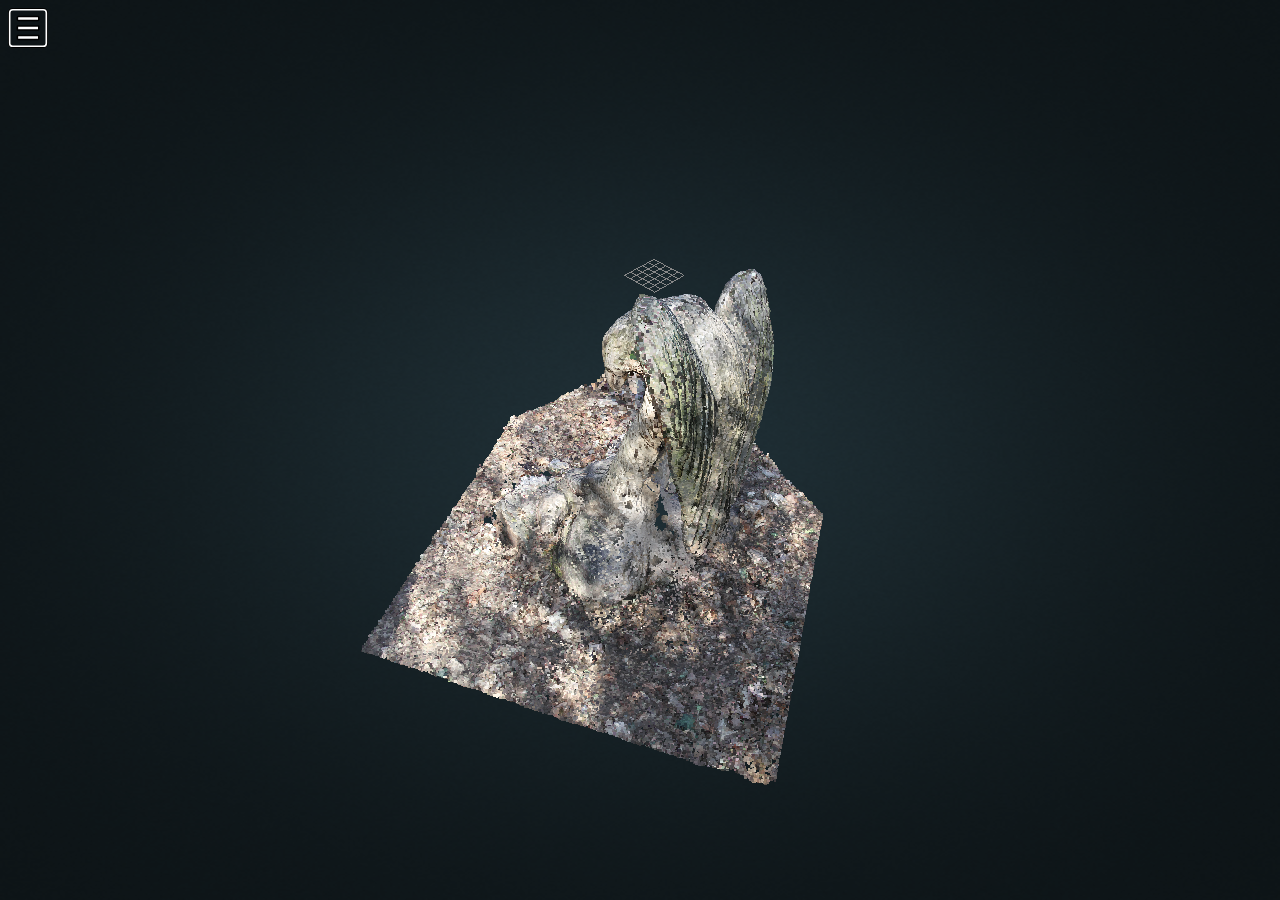
<file: Data/test.html>
<!DOCTYPE html>
<html lang="en">
  <head>
    <meta charset="utf-8">
    <meta name="description" content="">
    <meta name="author" content="">
	<meta name="viewport" content="width=device-width, initial-scale=1.0, user-scalable=no">
    <title>Potree Viewer</title>

	<link rel="stylesheet" type="text/css" href="libs/potree/potree.css">
	<link rel="stylesheet" type="text/css" href="libs/jquery-ui/jquery-ui.min.css">
	<link rel="stylesheet" type="text/css" href="libs/perfect-scrollbar/css/perfect-scrollbar.css">
	<link rel="stylesheet" href="libs/openlayers3/ol.css" type="text/css">
	<link rel="stylesheet" href="libs/spectrum/spectrum.css" type="text/css">
  </head>

  <body>
  
	<script src="libs/jquery/jquery-3.1.1.js"></script>
	<script src="libs/spectrum/spectrum.js"></script>
	
	<script src="libs/perfect-scrollbar/js/perfect-scrollbar.jquery.js"></script>
	<script src="libs/jquery-ui/jquery-ui.min.js"></script>
	<script src="libs/three.js/build/three.js"></script>
	<script src="libs/other/stats.min.js"></script>
	<script src="libs/other/BinaryHeap.js"></script>
	<script src="libs/tween/tween.min.js"></script>
	<script src="libs/d3/d3.js"></script>
	<script src="libs/proj4/proj4.js"></script>
	<script src="libs/openlayers3/ol.js"></script>
    <script src="libs/i18next/i18next.js"></script>
	
	<script src="libs/potree/potree.js"></script>
	
	<script src="libs/plasio/js/laslaz.js"></script>
	<script src="libs/plasio/vendor/bluebird.js"></script>

    <div class="potree_container" style="position: absolute; width: 100%; height: 100%; left: 0px; top: 0px; ">
		<div id="potree_render_area"></div>
		<div id="potree_sidebar_container"> </div>
    </div>
	
	<script>
	
		window.viewer = new Potree.Viewer(document.getElementById("potree_render_area"));
		
		viewer.setEDLEnabled(true);
		viewer.setFOV(60);
		viewer.setPointBudget(1*1000*1000);
		document.title = "";
		viewer.setEDLEnabled(false);
		viewer.setBackground("gradient"); // ["skybox", "gradient", "black", "white"];
		viewer.setDescription(``);
		viewer.loadSettingsFromURL();
		
		viewer.loadGUI(() => {
			viewer.setLanguage('en');
			$("#menu_tools").next().show();
			//viewer.toggleSidebar();
		});
		
		Potree.loadPointCloud("pointclouds/test/cloud.js", "test", e => {
			let pointcloud = e.pointcloud;
			let material = pointcloud.material;
			viewer.scene.addPointCloud(pointcloud);
			material.pointColorType = Potree.PointColorType.RGB; // any Potree.PointColorType.XXXX 
			material.size = 1;
			material.pointSizeType = Potree.PointSizeType.ADAPTIVE;
			material.shape = Potree.PointShape.SQUARE;
			viewer.fitToScreen();
		});
		
	</script>
	
	
  </body>
</html>
</file>
<file: Data/libs/potree/potree.css>
/* CSS - Cascading Style Sheet */
/* Palette color codes */
/* Palette URL: http://paletton.com/#uid=13p0u0kex8W2uqu8af7lEqaulDE */

/* Feel free to copy&paste color codes to your application */

/* As hex codes */
.color-primary-0 { color: #19282C }	/* Main Primary color */
.color-primary-1 { color: #7A8184 }
.color-primary-2 { color: #39474B }
.color-primary-3 { color: #2D6D82 }
.color-primary-4 { color: #108FB9 }

/* As RGBa codes */
.rgba-primary-0 { color: rgba( 25, 40, 44,1) }	/* Main Primary color */
.rgba-primary-1 { color: rgba(122,129,132,1) }
.rgba-primary-2 { color: rgba( 57, 71, 75,1) }
.rgba-primary-3 { color: rgba( 45,109,130,1) }
.rgba-primary-4 { color: rgba( 16,143,185,1) }

/* Generated by Paletton.com Â© 2002-2014 */
/* http://paletton.com */



:root{
	
	--color-0: 			rgba( 25, 40, 44, 1);
	--color-1: 			rgba(122,129,132, 1);
	--color-2: 			rgba( 57, 71, 75, 1);
	--color-3: 			rgba( 45,109,130, 1);
	--color-4: 			rgba( 16,143,185, 1);
	
	--bg-color:			var(--color-0);
	--bg-light-color:	rgba( 48, 61, 65, 1);
	--bg-dark-color:	rgba( 24, 31, 33, 1);
	--bg-hover-color:	var(--color-2);
	
	--font-color:		#9AA1A4;
	--border-color:		black;
	
	--measurement-detail-node-bg-light:		var(--color-1);
	--measurement-detail-node-bg-dark:		var(--color-2);
	--measurement-detail-area-bg-color:		#eee;
	
}


.potree_container{
}

.potree_info_text{
	color:		white;
	font-weight: bold;
	text-shadow:  1px  1px 1px black,
				  1px -1px 1px black,
				 -1px  1px 1px black,
				 -1px -1px 1px black;
}

#potree_description{
	position: absolute; 
	top: 10px; 
	left: 50%; 
	transform: translateX(-50%); 
	text-align: center
}

#potree_sidebar_container{
	position:	absolute;
	z-index:	0;
	width:		350px;
	height:		100%;
	overflow-y:	auto;
	font-size:	85%;
	overflow: 	hidden;
	border-right:	1px solid black;
}

.potree_sidebar_brand{
	margin:			1px 20px;
	line-height:	2em;
	font-size:		100%;
	font-weight:	bold;
	position:		relative;
}

#potree_sidebar_container a{
	color: 			#8Aa1c4;
}

.potree_menu_toggle{
	position:		absolute;
	float:			left;
	margin:			8px 8px;
	background:		none;
	width:			2.5em;
	height:			2.5em;
	z-index:		100;
	cursor: 		pointer;
}

#potree_map_toggle{
	position:		absolute;
	float:			left;
	margin:			8px 8px;
	background:		none;
	width:			2.5em;
	height:			2.5em;
	z-index:		100;
	top:			calc(2.5em + 8px);
	cursor: 		pointer;
}

#potree_render_area{
	position: 	absolute;
	top: 		0px;
	bottom: 	0px;
	left: 		0px;
	right: 		0px;
	overflow: 	hidden;
	z-index: 	1;
	-webkit-transition: left .35s;
	transition: left .35s;
}

.potree-panel {
    border: 		1px solid black;
    border-radius: 	0.4em;
    padding: 		0px;
    background-color: var(--bg-light-color);
}

.potree-panel-heading{
	background-color: var(--bg-dark-color);
}

a:hover, a:visited, a:link, a:active{
	color: 				#ccccff;
	text-decoration: 	none;
}

.annotation{
	position:		absolute;
	padding:		10px;
	opacity:		0.5;
	transform:		translate(-50%, -30px);
}

.annotation-titlebar{
	color:			white;
	background-color:	black;
	border-radius:	1.5em;
	font-size:		1em;
	opacity:		1;
	margin:			auto;
	display:		table;
}

.annotation-expand{
	color:			white;
	font-size:		0.6em;
	opacity:		1;
}

.annotation-action-icon{
	width:			24px;
	height:			24px;
	filter:			invert(1);
	display:		inline-block;
	vertical-align:	middle;
	line-height:	1.5em;
	text-align:		center;
	font-family:	Arial;
	font-weight:	bold;
	padding:		1px 8px 0px 1px;
	cursor:			default;
}

.annotation-item {
	color:			white;
	background-color: 	black;
	opacity:		0.5;
	border-radius:	1.5em;
	font-size:		1em;
	line-height:	1.5em;
	padding:		1px 8px 0px 8px;
	font-weight:	bold;
	display:		flex;
	cursor:			default;
}

.annotation-item:hover {
	opacity:		1.0;
	box-shadow:		0 0 5px #ffffff;
}

.annotation-main{
	display:		flex;
	flex-grow:		1;
}

.annotation-label{
	display:		inline-block;
	height:			100%;
	flex-grow:		1;
	user-select:	none;
	-moz-user-select: none;
	z-index:		100;
	vertical-align:	middle;
	line-height:	1.5em;
	font-family:	Arial;
	font-weight:	bold;
	padding:		1px 8px 0px 8px;
	cursor:			default;
	white-space:	nowrap;
}

.annotation-description{
	position:		relative;
	color:			white;
	background-color:	black;
	padding:		10px;
	margin:			5px 0px 0px 0px;
	border-radius:	4px;
	display:		none;
	max-width:		500px;
	width:			500px;
}

.annotation-description-close{
	filter:			invert(100%);
	float:			right;
	opacity:		0.5;
	margin:			0px 0px 8px 8px;
}

	
.annotation-description-content{
	color:			white;
}

.annotation-icon{
	width:		20px;
	height:		20px;
	filter:		invert(100%);
	margin:		2px 2px;
	opacity:	0.5;
}


canvas { 
	width: 100%; 
	height: 100% 
}

body{ 
	margin: 	0; 
	padding: 	0;
	position:	absolute;
	width: 		100%;
	height: 	100%;
	overflow:	hidden;
}

.axis {
  font: 		10px sans-serif;
  color: 		var(--font-color);
}

.axis path{
	fill: 		rgba(255, 255, 255, 0.5);
	stroke: 		var(--font-color);
	shape-rendering: crispEdges;
	opacity: 		0.7;
}

.axis line {
	fill: 		rgba(255, 255, 255, 0.5);
	stroke: 		var(--font-color);
	shape-rendering: crispEdges;
	opacity: 		0.1;
}

.tick text{
	font-size: 12px;
}


.scene_item{
	border-bottom: 1px solid rgba(0, 0, 0, 0.5);
	display: block;
	position: relative;
}

.scene_header{
	display:flex;
	cursor: pointer;
	padding: 2px;
}

.scene_item:hover{
	background-color: rgba(255, 255, 255, 0.1);
}

.scene_item_icon{
	width: 24px; 
	height: 24px;
}

.scene_header_title{
	flex-grow: 1;
	display: flex;
	align-items: center;
}

.scene_icon{
	padding: 0px 6px 0px 4px;
}

.scene_content{
	padding: 5px 0px 5px 0px;
	background-color: rgba(0, 0, 0, 0.4);
}


.measurement_item{
	border-bottom: 1px solid rgba(0, 0, 0, 0.5);
	display: block;
	position: relative;
}

.measurement_header{
	display:flex;
	cursor: pointer;
	padding: 2px;
}

.measurement_header:hover{
	background-color: rgba(255, 255, 255, 0.1);
}

.measurement_item_icon{
	width: 24px; 
	height: 24px;
}

.measurement_header_title{
	flex-grow: 1;
	display: flex;
	align-items: center;
}

.measurement_icon{
	padding: 0px 6px 0px 4px;
}

.measurement_content{
	padding: 5px 15px 5px 10px;
	background-color: rgba(0, 0, 0, 0.4);
}

.measurement_value_table{
	width: 100%;
}


.measurement-panel-icon{
	width:			16px;
	height:			16px;
}

.measurement-panel-title{
	flex-grow:		1;
	text-align:		center;
}

.measurement-panel-remove{
	width:			16px;
	height:			16px;
}

.measurement-detail-node-marker{
	border: 		1px solid var(--border-color);
	border-radius: 	6px;
	margin: 		auto;
	text-align: 	center;
	background-color: var(--measurement-detail-node-bg-light);
	color: 			var(--border-color);
}

.measurement-detail-node-area{
	border: 		1px solid var(--border-color);
	border-radius:	6px;
	margin: 		auto;
	margin-top: 	15px;
	text-align: 	center;
	background-color: var(--measurement-detail-node-bg-light);
	color: 			var(--border-color);
}

.measurement-detail-node-angle{
	border: 			1px solid var(--border-color);
	width: 				50%;
	margin: 			auto;
	border-radius: 		6px;
	text-align: 		center;
	background-color: 	var(--measurement-detail-node-bg-);
	color: 				var(--border-color);
}

.measurement-detail-node-distance{
	border: 		1px solid var(--border-color);
	width: 			50%;
	margin: 		auto;
	border-radius: 	6px;
	text-align: 	center;
	background-color: var(--measurement-detail-node-bg-dark);
	color: 			var(--border-color);
}

.measurement-detail-edge{
	border: 	1px solid var(--border-color);
	width: 		0px;
	height: 	2px;
	margin: 	auto;
}

#measurement_details .panel-body{
	padding: 	5px 3px;
}

.measurement-detail-button{
	width: 		100%;
	margin-top:	8px;
}








.pv-panel-heading{
	padding: 	4px !important;
	display: 	flex; 
	flex-direction: row
}

.pv-menu-list{
	list-style-type: none;
	padding: 	0;
}

.pv-menu-list > *{
	margin: 	8px 20px;
}


.pv-menu-list > li > .ui-slider{
	background-color: 	var(--color-1) !important;
	background: 		none;
	border: 			1px solid black;
}

.pv-menu-list > div > li > .ui-slider{
	background-color: var(--color-1) !important;
	background: none;
	border: 1px solid black;
}

.pv-menu-list > li > label{
	width: 100%;
}

.pv-menu-list select{
	width: 100%;
}

.pv-menu-list > li > span{
	width: 100% !important;
}

.ui-widget{
	box-sizing:border-box
}

.panel-body > li > .ui-slider{
	background-color: var(--color-1) !important;
	background: none;
	border: 1px solid black;
}

.panel-body > div > li > .ui-slider{
	background-color: var(--color-1) !important;
	background: none;
	border: 1px solid black;
}

.pv-select-label{
	margin: 1px;
	font-size: 90%;
	font-weight: 100;
}

.button-icon:hover{
	background-color: #09181C;
}

.ui-widget-content{
	color: var(--font-color) !important;
}

.navmenu{
	background-color: var(--color-2) !important;
	border-color: var(--color-2) !important;
}

.accordion{
	background-color: var(--bg-color);
	color: var(--color-1);
}

.accordion > h3{
	background-color: var(--color-1) !important;
	background: #f6f6f6 50% 50% repeat-x;
	border: none;
	color: var(--color-2);
	padding: 4px 10px 4px 30px;
	cursor: pointer;
}

.accordion > h3:hover{
	filter: brightness(125%);
}

.accordion > div{
	background: none !important;
}

.accordion-header{
	margin: 2px 0 0 0;
}

.accordion-content{
	padding: 0px 0px !important;
	border: none !important;
}

#measurement_details .pv-menu-list > li{
	margin: 20px 10px;
}

.pv-menu-list > .pv-divider{
	border-top: 1px solid black;
	opacity: 0.2;
	margin: 8px 0px;
}

.pv-menu-list-header{
	opacity: 0.8;
}

.pv-menu-item{
	width: 100%;
}

.icon-bar{
	height: 4px !important;
	border: 1px solid black;
	background-color: white;
	border-radius: 2px;
}

.canvas{
	-webkit-transition: top .35s, left .35s, bottom .35s, right .35s, width .35s;
	transition: top .35s, left .35s, bottom .35s, right .35s, width .35s;
}

.profile-container-button{
	cursor: pointer;
}



.pv-titlebar{
	background-color: var(--color-1);
	color: var(--color-2);
	font-weight: 700;
	padding: 5px;
}

.pv-main-color{
	background: var(--bg-color);
}

.profile-button:hover{
	background-color: #0000CC;
}

.unselectable{
	-webkit-touch-callout: none;
    -webkit-user-select: none;
    -khtml-user-select: none;
    -moz-user-select: none;
    -ms-user-select: none;
    user-select: none;
}

.selectable{
	-webkit-touch-callout: text;
    -webkit-user-select: text;
    -khtml-user-select: text;
    -moz-user-select: text;
    -ms-user-select: text;
    user-select: text;
}



.divider {
    display: 		block;
    text-align: 	center;
    overflow: 		hidden;
    white-space: 	nowrap; 
	font-weight:	bold;
	font-size:		90%;
	letter-spacing:	1px;
	margin-left:	-20px;
	margin-right:	-20px;
}

.divider > span {
    position: 	relative;
    display: 	inline-block;
}

.divider > span:before,
.divider > span:after {
    content: 	"";
    position: 	absolute;
    top: 		50%;
    width: 		9999px;
    height: 	1px;
    background: #b2b2b2;
}

.divider > span:before {
    right: 100%;
    margin-right: 5px;
}

.divider > span:after {
    left: 100%;
    margin-left: 5px;
}











.ol-dragbox {
  background-color: rgba(255,255,255,0.4);
  border-color: rgba(100,150,0,1);
  border: 1px solid red;
}








.hover_menu{
	position: absolute;
	width: 28px;
	height: 28px;
	border: 0px;
	border-radius: 100px;
	display: block;
	user-select: none;
	-moz-user-select: none;
}

.hover_menu_icon{
	position: absolute;
	display: inline-block;
	width: 16px;
	height: 16px;
	padding: 6px;
	opacity: 0.5;
	background-color: white;
	filter:invert(100%);
	border-radius: 100px;
}
.hover_menu_icon:hover{
	opacity: 1.0;
	box-shadow:	0 0 5px #ffffff;
}

.hover_menu_icon > img{
	width: 16px;
	height: 16px;
}

.hover_menu_item{
	background: black;
	border-radius: 100px;
	display: inline-block;
	position: absolute;
	width:32px;
	height: 32px;
	opacity: 0.5;
}

.hover_menu_item:hover{
	opacity: 1.0;
	box-shadow:	0 0 5px #ffffff;
}

.hover_menu_item > img{
	width: 32px;
	height: 32px;
	filter: invert(100%);
}


.measurepanel_downloads {
	position: relative; 
	bottom: -5px; 
	opacity: 0.5;
}

.measurepanel_downloads:hover{
	position: relative; 
	bottom: -5px; 
	opacity: 1.0;
}


.text-icon{
	opacity:	0.5;
	height:		24px;
}

.text-icon:hover{
	opacity:	1.0;
}



/*
label:hover{
	background-color: white;
}
*/


.input-grid-cell{
	flex-grow: 1; margin: 0px 3px 0px 3px;
}

.input-grid-label{
	flex-grow: 1; 
	margin: 0px 3px 0px 3px; 
	text-align:center; 
	font-weight: bold;
}

.input-grid-cell > input{
	width: 100%
}

.invalid_value{
	color: #e05e5e;
}


//[contenteditable]:focus {
//	outline: 1px solid red;
//	outline-radius: 2px;
//}


.ui-slider {
	margin-top: 3px;
	margin-bottom: 10px;
}
</file>
<file: Data/libs/perfect-scrollbar/css/perfect-scrollbar.css>
/* perfect-scrollbar v0.6.12 */
.ps-container {
  -ms-touch-action: none;
  touch-action: none;
  overflow: hidden !important;
  -ms-overflow-style: none; }
  @supports (-ms-overflow-style: none) {
    .ps-container {
      overflow: auto !important; } }
  @media screen and (-ms-high-contrast: active), (-ms-high-contrast: none) {
    .ps-container {
      overflow: auto !important; } }
  .ps-container.ps-active-x > .ps-scrollbar-x-rail,
  .ps-container.ps-active-y > .ps-scrollbar-y-rail {
    display: block;
    background-color: transparent; }
  .ps-container.ps-in-scrolling {
    pointer-events: none; }
    .ps-container.ps-in-scrolling.ps-x > .ps-scrollbar-x-rail {
      background-color: #eee;
      opacity: 0.9; }
      .ps-container.ps-in-scrolling.ps-x > .ps-scrollbar-x-rail > .ps-scrollbar-x {
        background-color: #999; }
    .ps-container.ps-in-scrolling.ps-y > .ps-scrollbar-y-rail {
      background-color: #eee;
      opacity: 0.9; }
      .ps-container.ps-in-scrolling.ps-y > .ps-scrollbar-y-rail > .ps-scrollbar-y {
        background-color: #999; }
  .ps-container > .ps-scrollbar-x-rail {
    display: none;
    position: absolute;
    /* please don't change 'position' */
    opacity: 0;
    -webkit-transition: background-color .2s linear, opacity .2s linear;
    -moz-transition: background-color .2s linear, opacity .2s linear;
    -o-transition: background-color .2s linear, opacity .2s linear;
    transition: background-color .2s linear, opacity .2s linear;
    bottom: 0px;
    /* there must be 'bottom' for ps-scrollbar-x-rail */
    height: 15px; }
    .ps-container > .ps-scrollbar-x-rail > .ps-scrollbar-x {
      position: absolute;
      /* please don't change 'position' */
      background-color: #aaa;
      -webkit-border-radius: 6px;
      -moz-border-radius: 6px;
      border-radius: 6px;
      -webkit-transition: background-color .2s linear, height .2s linear, width .2s ease-in-out, -webkit-border-radius .2s ease-in-out;
      transition: background-color .2s linear, height .2s linear, width .2s ease-in-out, -webkit-border-radius .2s ease-in-out;
      -moz-transition: background-color .2s linear, height .2s linear, width .2s ease-in-out, border-radius .2s ease-in-out, -moz-border-radius .2s ease-in-out;
      -o-transition: background-color .2s linear, height .2s linear, width .2s ease-in-out, border-radius .2s ease-in-out;
      transition: background-color .2s linear, height .2s linear, width .2s ease-in-out, border-radius .2s ease-in-out;
      transition: background-color .2s linear, height .2s linear, width .2s ease-in-out, border-radius .2s ease-in-out, -webkit-border-radius .2s ease-in-out, -moz-border-radius .2s ease-in-out;
      bottom: 2px;
      /* there must be 'bottom' for ps-scrollbar-x */
      height: 6px; }
    .ps-container > .ps-scrollbar-x-rail:hover > .ps-scrollbar-x, .ps-container > .ps-scrollbar-x-rail:active > .ps-scrollbar-x {
      height: 11px; }
  .ps-container > .ps-scrollbar-y-rail {
    display: none;
    position: absolute;
    /* please don't change 'position' */
    opacity: 0;
    -webkit-transition: background-color .2s linear, opacity .2s linear;
    -moz-transition: background-color .2s linear, opacity .2s linear;
    -o-transition: background-color .2s linear, opacity .2s linear;
    transition: background-color .2s linear, opacity .2s linear;
    right: 0;
    /* there must be 'right' for ps-scrollbar-y-rail */
    width: 15px; }
    .ps-container > .ps-scrollbar-y-rail > .ps-scrollbar-y {
      position: absolute;
      /* please don't change 'position' */
      background-color: #aaa;
      -webkit-border-radius: 6px;
      -moz-border-radius: 6px;
      border-radius: 6px;
      -webkit-transition: background-color .2s linear, height .2s linear, width .2s ease-in-out, -webkit-border-radius .2s ease-in-out;
      transition: background-color .2s linear, height .2s linear, width .2s ease-in-out, -webkit-border-radius .2s ease-in-out;
      -moz-transition: background-color .2s linear, height .2s linear, width .2s ease-in-out, border-radius .2s ease-in-out, -moz-border-radius .2s ease-in-out;
      -o-transition: background-color .2s linear, height .2s linear, width .2s ease-in-out, border-radius .2s ease-in-out;
      transition: background-color .2s linear, height .2s linear, width .2s ease-in-out, border-radius .2s ease-in-out;
      transition: background-color .2s linear, height .2s linear, width .2s ease-in-out, border-radius .2s ease-in-out, -webkit-border-radius .2s ease-in-out, -moz-border-radius .2s ease-in-out;
      right: 2px;
      /* there must be 'right' for ps-scrollbar-y */
      width: 6px; }
    .ps-container > .ps-scrollbar-y-rail:hover > .ps-scrollbar-y, .ps-container > .ps-scrollbar-y-rail:active > .ps-scrollbar-y {
      width: 11px; }
  .ps-container:hover.ps-in-scrolling {
    pointer-events: none; }
    .ps-container:hover.ps-in-scrolling.ps-x > .ps-scrollbar-x-rail {
      background-color: #eee;
      opacity: 0.9; }
      .ps-container:hover.ps-in-scrolling.ps-x > .ps-scrollbar-x-rail > .ps-scrollbar-x {
        background-color: #999; }
    .ps-container:hover.ps-in-scrolling.ps-y > .ps-scrollbar-y-rail {
      background-color: #eee;
      opacity: 0.9; }
      .ps-container:hover.ps-in-scrolling.ps-y > .ps-scrollbar-y-rail > .ps-scrollbar-y {
        background-color: #999; }
  .ps-container:hover > .ps-scrollbar-x-rail,
  .ps-container:hover > .ps-scrollbar-y-rail {
    opacity: 0.6; }
  .ps-container:hover > .ps-scrollbar-x-rail:hover {
    background-color: #eee;
    opacity: 0.9; }
    .ps-container:hover > .ps-scrollbar-x-rail:hover > .ps-scrollbar-x {
      background-color: #999; }
  .ps-container:hover > .ps-scrollbar-y-rail:hover {
    background-color: #eee;
    opacity: 0.9; }
    .ps-container:hover > .ps-scrollbar-y-rail:hover > .ps-scrollbar-y {
      background-color: #999; }
</file>
<file: Data/libs/openlayers3/ol.css>
.ol-control,.ol-scale-line{position:absolute;padding:2px}.ol-box{box-sizing:border-box;border-radius:2px;border:2px solid #00f}.ol-mouse-position{top:8px;right:8px;position:absolute}.ol-scale-line{background:#95b9e6;background:rgba(0,60,136,.3);border-radius:4px;bottom:8px;left:8px}.ol-scale-line-inner{border:1px solid #eee;border-top:none;color:#eee;font-size:10px;text-align:center;margin:1px;will-change:contents,width}.ol-overlay-container{will-change:left,right,top,bottom}.ol-unsupported{display:none}.ol-viewport .ol-unselectable{-webkit-touch-callout:none;-webkit-user-select:none;-khtml-user-select:none;-moz-user-select:none;-ms-user-select:none;user-select:none;-webkit-tap-highlight-color:transparent}.ol-control{background-color:#eee;background-color:rgba(255,255,255,.4);border-radius:4px}.ol-control:hover{background-color:rgba(255,255,255,.6)}.ol-zoom{top:.5em;left:.5em}.ol-rotate{top:.5em;right:.5em;transition:opacity .25s linear,visibility 0s linear}.ol-rotate.ol-hidden{opacity:0;visibility:hidden;transition:opacity .25s linear,visibility 0s linear .25s}.ol-zoom-extent{top:4.643em;left:.5em}.ol-full-screen{right:.5em;top:.5em}@media print{.ol-control{display:none}}.ol-control button{display:block;margin:1px;padding:0;color:#fff;font-size:1.14em;font-weight:700;text-decoration:none;text-align:center;height:1.375em;width:1.375em;line-height:.4em;background-color:#7b98bc;background-color:rgba(0,60,136,.5);border:none;border-radius:2px}.ol-control button::-moz-focus-inner{border:none;padding:0}.ol-zoom-extent button{line-height:1.4em}.ol-compass{display:block;font-weight:400;font-size:1.2em;will-change:transform}.ol-touch .ol-control button{font-size:1.5em}.ol-touch .ol-zoom-extent{top:5.5em}.ol-control button:focus,.ol-control button:hover{text-decoration:none;background-color:#4c6079;background-color:rgba(0,60,136,.7)}.ol-zoom .ol-zoom-in{border-radius:2px 2px 0 0}.ol-zoom .ol-zoom-out{border-radius:0 0 2px 2px}.ol-attribution{text-align:right;bottom:.5em;right:.5em;max-width:calc(100% - 1.3em)}.ol-attribution ul{margin:0;padding:0 .5em;font-size:.7rem;line-height:1.375em;color:#000;text-shadow:0 0 2px #fff}.ol-attribution li{display:inline;list-style:none;line-height:inherit}.ol-attribution li:not(:last-child):after{content:" "}.ol-attribution img{max-height:2em;max-width:inherit;vertical-align:middle}.ol-attribution button,.ol-attribution ul{display:inline-block}.ol-attribution.ol-collapsed ul{display:none}.ol-attribution.ol-logo-only ul{display:block}.ol-attribution:not(.ol-collapsed){background:rgba(255,255,255,.8)}.ol-attribution.ol-uncollapsible{bottom:0;right:0;border-radius:4px 0 0;height:1.1em;line-height:1em}.ol-attribution.ol-logo-only{background:0 0;bottom:.4em;height:1.1em;line-height:1em}.ol-attribution.ol-uncollapsible img{margin-top:-.2em;max-height:1.6em}.ol-attribution.ol-logo-only button,.ol-attribution.ol-uncollapsible button{display:none}.ol-zoomslider{top:4.5em;left:.5em;height:200px}.ol-zoomslider button{position:relative;height:10px}.ol-touch .ol-zoomslider{top:5.5em}.ol-overviewmap{left:.5em;bottom:.5em}.ol-overviewmap.ol-uncollapsible{bottom:0;left:0;border-radius:0 4px 0 0}.ol-overviewmap .ol-overviewmap-map,.ol-overviewmap button{display:inline-block}.ol-overviewmap .ol-overviewmap-map{border:1px solid #7b98bc;height:150px;margin:2px;width:150px}.ol-overviewmap:not(.ol-collapsed) button{bottom:1px;left:2px;position:absolute}.ol-overviewmap.ol-collapsed .ol-overviewmap-map,.ol-overviewmap.ol-uncollapsible button{display:none}.ol-overviewmap:not(.ol-collapsed){background:rgba(255,255,255,.8)}.ol-overviewmap-box{border:2px dotted rgba(0,60,136,.7)}
</file>
<file: Data/libs/spectrum/spectrum.css>
/***
Spectrum Colorpicker v1.8.0
https://github.com/bgrins/spectrum
Author: Brian Grinstead
License: MIT
***/

.sp-container {
    position:absolute;
    top:0;
    left:0;
    display:inline-block;
    *display: inline;
    *zoom: 1;
    /* https://github.com/bgrins/spectrum/issues/40 */
    z-index: 9999994;
    overflow: hidden;
}
.sp-container.sp-flat {
    position: relative;
}

/* Fix for * { box-sizing: border-box; } */
.sp-container,
.sp-container * {
    -webkit-box-sizing: content-box;
       -moz-box-sizing: content-box;
            box-sizing: content-box;
}

/* http://ansciath.tumblr.com/post/7347495869/css-aspect-ratio */
.sp-top {
  position:relative;
  width: 100%;
  display:inline-block;
}
.sp-top-inner {
   position:absolute;
   top:0;
   left:0;
   bottom:0;
   right:0;
}
.sp-color {
    position: absolute;
    top:0;
    left:0;
    bottom:0;
    right:20%;
}
.sp-hue {
    position: absolute;
    top:0;
    right:0;
    bottom:0;
    left:84%;
    height: 100%;
}

.sp-clear-enabled .sp-hue {
    top:33px;
    height: 77.5%;
}

.sp-fill {
    padding-top: 80%;
}
.sp-sat, .sp-val {
    position: absolute;
    top:0;
    left:0;
    right:0;
    bottom:0;
}

.sp-alpha-enabled .sp-top {
    margin-bottom: 18px;
}
.sp-alpha-enabled .sp-alpha {
    display: block;
}
.sp-alpha-handle {
    position:absolute;
    top:-4px;
    bottom: -4px;
    width: 6px;
    left: 50%;
    cursor: pointer;
    border: 1px solid black;
    background: white;
    opacity: .8;
}
.sp-alpha {
    display: none;
    position: absolute;
    bottom: -14px;
    right: 0;
    left: 0;
    height: 8px;
}
.sp-alpha-inner {
    border: solid 1px #333;
}

.sp-clear {
    display: none;
}

.sp-clear.sp-clear-display {
    background-position: center;
}

.sp-clear-enabled .sp-clear {
    display: block;
    position:absolute;
    top:0px;
    right:0;
    bottom:0;
    left:84%;
    height: 28px;
}

/* Don't allow text selection */
.sp-container, .sp-replacer, .sp-preview, .sp-dragger, .sp-slider, .sp-alpha, .sp-clear, .sp-alpha-handle, .sp-container.sp-dragging .sp-input, .sp-container button  {
    -webkit-user-select:none;
    -moz-user-select: -moz-none;
    -o-user-select:none;
    user-select: none;
}

.sp-container.sp-input-disabled .sp-input-container {
    display: none;
}
.sp-container.sp-buttons-disabled .sp-button-container {
    display: none;
}
.sp-container.sp-palette-buttons-disabled .sp-palette-button-container {
    display: none;
}
.sp-palette-only .sp-picker-container {
    display: none;
}
.sp-palette-disabled .sp-palette-container {
    display: none;
}

.sp-initial-disabled .sp-initial {
    display: none;
}


/* Gradients for hue, saturation and value instead of images.  Not pretty... but it works */
.sp-sat {
    background-image: -webkit-gradient(linear,  0 0, 100% 0, from(#FFF), to(rgba(204, 154, 129, 0)));
    background-image: -webkit-linear-gradient(left, #FFF, rgba(204, 154, 129, 0));
    background-image: -moz-linear-gradient(left, #fff, rgba(204, 154, 129, 0));
    background-image: -o-linear-gradient(left, #fff, rgba(204, 154, 129, 0));
    background-image: -ms-linear-gradient(left, #fff, rgba(204, 154, 129, 0));
    background-image: linear-gradient(to right, #fff, rgba(204, 154, 129, 0));
    -ms-filter: "progid:DXImageTransform.Microsoft.gradient(GradientType = 1, startColorstr=#FFFFFFFF, endColorstr=#00CC9A81)";
    filter : progid:DXImageTransform.Microsoft.gradient(GradientType = 1, startColorstr='#FFFFFFFF', endColorstr='#00CC9A81');
}
.sp-val {
    background-image: -webkit-gradient(linear, 0 100%, 0 0, from(#000000), to(rgba(204, 154, 129, 0)));
    background-image: -webkit-linear-gradient(bottom, #000000, rgba(204, 154, 129, 0));
    background-image: -moz-linear-gradient(bottom, #000, rgba(204, 154, 129, 0));
    background-image: -o-linear-gradient(bottom, #000, rgba(204, 154, 129, 0));
    background-image: -ms-linear-gradient(bottom, #000, rgba(204, 154, 129, 0));
    background-image: linear-gradient(to top, #000, rgba(204, 154, 129, 0));
    -ms-filter: "progid:DXImageTransform.Microsoft.gradient(startColorstr=#00CC9A81, endColorstr=#FF000000)";
    filter : progid:DXImageTransform.Microsoft.gradient(startColorstr='#00CC9A81', endColorstr='#FF000000');
}

.sp-hue {
    background: -moz-linear-gradient(top, #ff0000 0%, #ffff00 17%, #00ff00 33%, #00ffff 50%, #0000ff 67%, #ff00ff 83%, #ff0000 100%);
    background: -ms-linear-gradient(top, #ff0000 0%, #ffff00 17%, #00ff00 33%, #00ffff 50%, #0000ff 67%, #ff00ff 83%, #ff0000 100%);
    background: -o-linear-gradient(top, #ff0000 0%, #ffff00 17%, #00ff00 33%, #00ffff 50%, #0000ff 67%, #ff00ff 83%, #ff0000 100%);
    background: -webkit-gradient(linear, left top, left bottom, from(#ff0000), color-stop(0.17, #ffff00), color-stop(0.33, #00ff00), color-stop(0.5, #00ffff), color-stop(0.67, #0000ff), color-stop(0.83, #ff00ff), to(#ff0000));
    background: -webkit-linear-gradient(top, #ff0000 0%, #ffff00 17%, #00ff00 33%, #00ffff 50%, #0000ff 67%, #ff00ff 83%, #ff0000 100%);
    background: linear-gradient(to bottom, #ff0000 0%, #ffff00 17%, #00ff00 33%, #00ffff 50%, #0000ff 67%, #ff00ff 83%, #ff0000 100%);
}

/* IE filters do not support multiple color stops.
   Generate 6 divs, line them up, and do two color gradients for each.
   Yes, really.
 */
.sp-1 {
    height:17%;
    filter: progid:DXImageTransform.Microsoft.gradient(startColorstr='#ff0000', endColorstr='#ffff00');
}
.sp-2 {
    height:16%;
    filter: progid:DXImageTransform.Microsoft.gradient(startColorstr='#ffff00', endColorstr='#00ff00');
}
.sp-3 {
    height:17%;
    filter: progid:DXImageTransform.Microsoft.gradient(startColorstr='#00ff00', endColorstr='#00ffff');
}
.sp-4 {
    height:17%;
    filter: progid:DXImageTransform.Microsoft.gradient(startColorstr='#00ffff', endColorstr='#0000ff');
}
.sp-5 {
    height:16%;
    filter: progid:DXImageTransform.Microsoft.gradient(startColorstr='#0000ff', endColorstr='#ff00ff');
}
.sp-6 {
    height:17%;
    filter: progid:DXImageTransform.Microsoft.gradient(startColorstr='#ff00ff', endColorstr='#ff0000');
}

.sp-hidden {
    display: none !important;
}

/* Clearfix hack */
.sp-cf:before, .sp-cf:after { content: ""; display: table; }
.sp-cf:after { clear: both; }
.sp-cf { *zoom: 1; }

/* Mobile devices, make hue slider bigger so it is easier to slide */
@media (max-device-width: 480px) {
    .sp-color { right: 40%; }
    .sp-hue { left: 63%; }
    .sp-fill { padding-top: 60%; }
}
.sp-dragger {
   border-radius: 5px;
   height: 5px;
   width: 5px;
   border: 1px solid #fff;
   background: #000;
   cursor: pointer;
   position:absolute;
   top:0;
   left: 0;
}
.sp-slider {
    position: absolute;
    top:0;
    cursor:pointer;
    height: 3px;
    left: -1px;
    right: -1px;
    border: 1px solid #000;
    background: white;
    opacity: .8;
}

/*
Theme authors:
Here are the basic themeable display options (colors, fonts, global widths).
See http://bgrins.github.io/spectrum/themes/ for instructions.
*/

.sp-container {
    border-radius: 0;
    background-color: #ECECEC;
    border: solid 1px #f0c49B;
    padding: 0;
}
.sp-container, .sp-container button, .sp-container input, .sp-color, .sp-hue, .sp-clear {
    font: normal 12px "Lucida Grande", "Lucida Sans Unicode", "Lucida Sans", Geneva, Verdana, sans-serif;
    -webkit-box-sizing: border-box;
    -moz-box-sizing: border-box;
    -ms-box-sizing: border-box;
    box-sizing: border-box;
}
.sp-top {
    margin-bottom: 3px;
}
.sp-color, .sp-hue, .sp-clear {
    border: solid 1px #666;
}

/* Input */
.sp-input-container {
    float:right;
    width: 100px;
    margin-bottom: 4px;
}
.sp-initial-disabled  .sp-input-container {
    width: 100%;
}
.sp-input {
   font-size: 12px !important;
   border: 1px inset;
   padding: 4px 5px;
   margin: 0;
   width: 100%;
   background:transparent;
   border-radius: 3px;
   color: #222;
}
.sp-input:focus  {
    border: 1px solid orange;
}
.sp-input.sp-validation-error {
    border: 1px solid red;
    background: #fdd;
}
.sp-picker-container , .sp-palette-container {
    float:left;
    position: relative;
    padding: 10px;
    padding-bottom: 300px;
    margin-bottom: -290px;
}
.sp-picker-container {
    width: 172px;
    border-left: solid 1px #fff;
}

/* Palettes */
.sp-palette-container {
    border-right: solid 1px #ccc;
}

.sp-palette-only .sp-palette-container {
    border: 0;
}

.sp-palette .sp-thumb-el {
    display: block;
    position:relative;
    float:left;
    width: 24px;
    height: 15px;
    margin: 3px;
    cursor: pointer;
    border:solid 2px transparent;
}
.sp-palette .sp-thumb-el:hover, .sp-palette .sp-thumb-el.sp-thumb-active {
    border-color: orange;
}
.sp-thumb-el {
    position:relative;
}

/* Initial */
.sp-initial {
    float: left;
    border: solid 1px #333;
}
.sp-initial span {
    width: 30px;
    height: 25px;
    border:none;
    display:block;
    float:left;
    margin:0;
}

.sp-initial .sp-clear-display {
    background-position: center;
}

/* Buttons */
.sp-palette-button-container,
.sp-button-container {
    float: right;
}

/* Replacer (the little preview div that shows up instead of the <input>) */
.sp-replacer {
    margin:0;
    overflow:hidden;
    cursor:pointer;
    padding: 4px;
    display:inline-block;
    *zoom: 1;
    *display: inline;
    border: solid 1px #91765d;
    background: #eee;
    color: #333;
    vertical-align: middle;
}
.sp-replacer:hover, .sp-replacer.sp-active {
    border-color: #F0C49B;
    color: #111;
}
.sp-replacer.sp-disabled {
    cursor:default;
    border-color: silver;
    color: silver;
}
.sp-dd {
    padding: 2px 0;
    height: 16px;
    line-height: 16px;
    float:left;
    font-size:10px;
}
.sp-preview {
    position:relative;
    width:25px;
    height: 20px;
    border: solid 1px #222;
    margin-right: 5px;
    float:left;
    z-index: 0;
}

.sp-palette {
    *width: 220px;
    max-width: 220px;
}
.sp-palette .sp-thumb-el {
    width:16px;
    height: 16px;
    margin:2px 1px;
    border: solid 1px #d0d0d0;
}

.sp-container {
    padding-bottom:0;
}


/* Buttons: http://hellohappy.org/css3-buttons/ */
.sp-container button {
  background-color: #eeeeee;
  background-image: -webkit-linear-gradient(top, #eeeeee, #cccccc);
  background-image: -moz-linear-gradient(top, #eeeeee, #cccccc);
  background-image: -ms-linear-gradient(top, #eeeeee, #cccccc);
  background-image: -o-linear-gradient(top, #eeeeee, #cccccc);
  background-image: linear-gradient(to bottom, #eeeeee, #cccccc);
  border: 1px solid #ccc;
  border-bottom: 1px solid #bbb;
  border-radius: 3px;
  color: #333;
  font-size: 14px;
  line-height: 1;
  padding: 5px 4px;
  text-align: center;
  text-shadow: 0 1px 0 #eee;
  vertical-align: middle;
}
.sp-container button:hover {
    background-color: #dddddd;
    background-image: -webkit-linear-gradient(top, #dddddd, #bbbbbb);
    background-image: -moz-linear-gradient(top, #dddddd, #bbbbbb);
    background-image: -ms-linear-gradient(top, #dddddd, #bbbbbb);
    background-image: -o-linear-gradient(top, #dddddd, #bbbbbb);
    background-image: linear-gradient(to bottom, #dddddd, #bbbbbb);
    border: 1px solid #bbb;
    border-bottom: 1px solid #999;
    cursor: pointer;
    text-shadow: 0 1px 0 #ddd;
}
.sp-container button:active {
    border: 1px solid #aaa;
    border-bottom: 1px solid #888;
    -webkit-box-shadow: inset 0 0 5px 2px #aaaaaa, 0 1px 0 0 #eeeeee;
    -moz-box-shadow: inset 0 0 5px 2px #aaaaaa, 0 1px 0 0 #eeeeee;
    -ms-box-shadow: inset 0 0 5px 2px #aaaaaa, 0 1px 0 0 #eeeeee;
    -o-box-shadow: inset 0 0 5px 2px #aaaaaa, 0 1px 0 0 #eeeeee;
    box-shadow: inset 0 0 5px 2px #aaaaaa, 0 1px 0 0 #eeeeee;
}
.sp-cancel {
    font-size: 11px;
    color: #d93f3f !important;
    margin:0;
    padding:2px;
    margin-right: 5px;
    vertical-align: middle;
    text-decoration:none;

}
.sp-cancel:hover {
    color: #d93f3f !important;
    text-decoration: underline;
}


.sp-palette span:hover, .sp-palette span.sp-thumb-active {
    border-color: #000;
}

.sp-preview, .sp-alpha, .sp-thumb-el {
    position:relative;
    background-image: url([data-uri]);
}
.sp-preview-inner, .sp-alpha-inner, .sp-thumb-inner {
    display:block;
    position:absolute;
    top:0;left:0;bottom:0;right:0;
}

.sp-palette .sp-thumb-inner {
    background-position: 50% 50%;
    background-repeat: no-repeat;
}

.sp-palette .sp-thumb-light.sp-thumb-active .sp-thumb-inner {
    background-image: url([data-uri]);
}

.sp-palette .sp-thumb-dark.sp-thumb-active .sp-thumb-inner {
    background-image: url([data-uri]);
}

.sp-clear-display {
    background-repeat:no-repeat;
    background-position: center;
    background-image: url([data-uri]);
}
</file>
